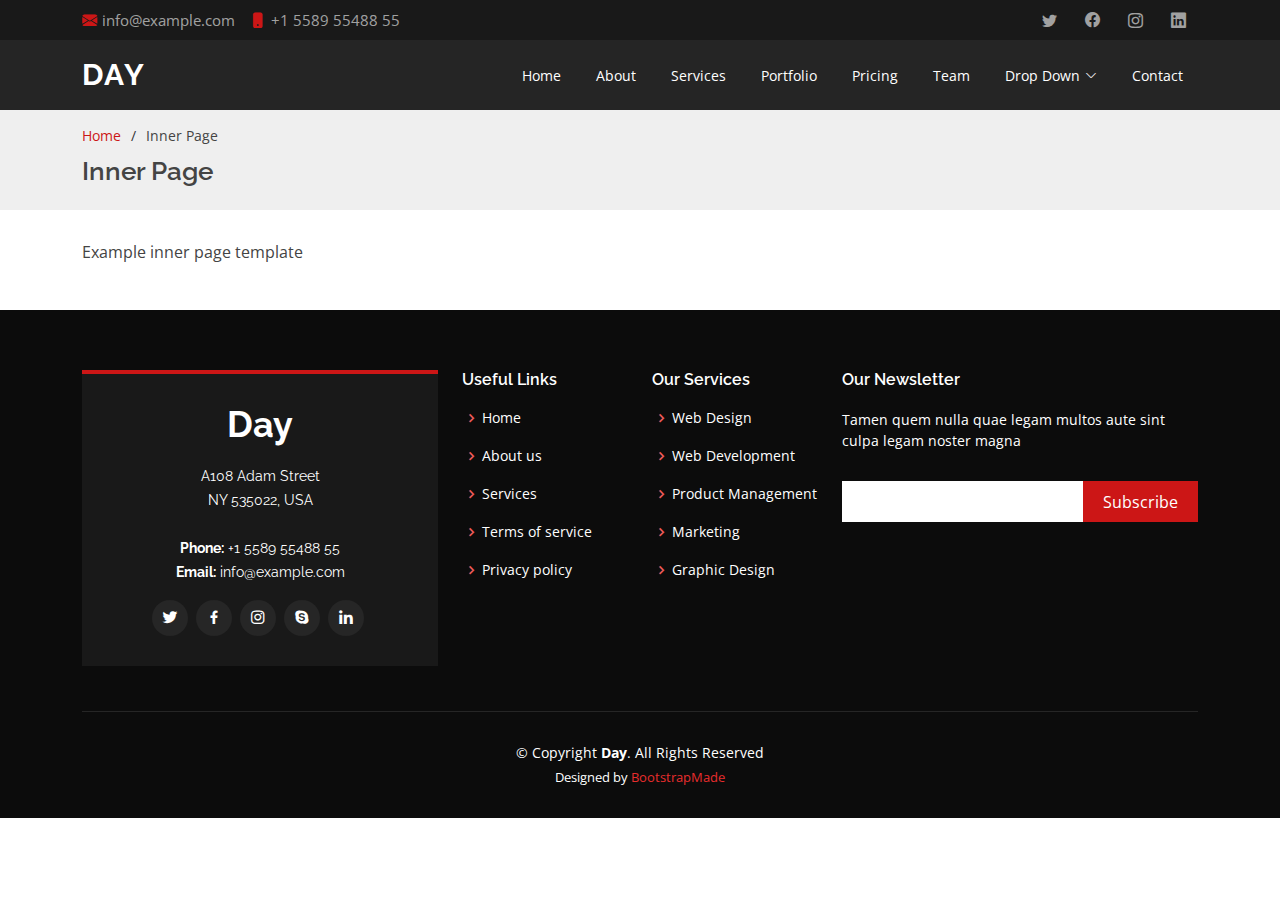
<file: inner-page.html>
<!DOCTYPE html>
<html lang="en">

<head>
  <meta charset="utf-8">
  <meta content="width=device-width, initial-scale=1.0" name="viewport">

  <title>Inner Page - Day Bootstrap Template</title>
  <meta content="" name="description">
  <meta content="" name="keywords">

  <!-- Favicons -->
  <link href="assets/img/favicon.png" rel="icon">
  <link href="assets/img/apple-touch-icon.png" rel="apple-touch-icon">

  <!-- Google Fonts -->
  <link href="https://fonts.googleapis.com/css?family=Open+Sans:300,300i,400,400i,600,600i,700,700i|Raleway:300,300i,400,400i,500,500i,600,600i,700,700i|Poppins:300,300i,400,400i,500,500i,600,600i,700,700i" rel="stylesheet">

  <!-- Vendor CSS Files -->
  <link href="assets/vendor/aos/aos.css" rel="stylesheet">
  <link href="assets/vendor/bootstrap/css/bootstrap.min.css" rel="stylesheet">
  <link href="assets/vendor/bootstrap-icons/bootstrap-icons.css" rel="stylesheet">
  <link href="assets/vendor/boxicons/css/boxicons.min.css" rel="stylesheet">
  <link href="assets/vendor/glightbox/css/glightbox.min.css" rel="stylesheet">
  <link href="assets/vendor/swiper/swiper-bundle.min.css" rel="stylesheet">

  <!-- Template Main CSS File -->
  <link href="assets/css/style.css" rel="stylesheet">

  <!-- =======================================================
  * Template Name: Day - v4.3.0
  * Template URL: https://bootstrapmade.com/day-multipurpose-html-template-for-free/
  * Author: BootstrapMade.com
  * License: https://bootstrapmade.com/license/
  ======================================================== -->
</head>

<body>

  <!-- ======= Top Bar ======= -->
  <section id="topbar" class="d-flex align-items-center">
    <div class="container d-flex justify-content-center justify-content-md-between">
      <div class="contact-info d-flex align-items-center">
        <i class="bi bi-envelope-fill"></i><a href="mailto:contact@example.com">info@example.com</a>
        <i class="bi bi-phone-fill phone-icon"></i> +1 5589 55488 55
      </div>
      <div class="social-links d-none d-md-block">
        <a href="#" class="twitter"><i class="bi bi-twitter"></i></a>
        <a href="#" class="facebook"><i class="bi bi-facebook"></i></a>
        <a href="#" class="instagram"><i class="bi bi-instagram"></i></a>
        <a href="#" class="linkedin"><i class="bi bi-linkedin"></i></i></a>
      </div>
    </div>
  </section>

  <!-- ======= Header ======= -->
  <header id="header" class="d-flex align-items-center">
    <div class="container d-flex align-items-center justify-content-between">

      <h1 class="logo"><a href="index.html">Day</a></h1>
      <!-- Uncomment below if you prefer to use an image logo -->
      <!-- <a href="index.html" class="logo"><img src="assets/img/logo.png" alt="" class="img-fluid"></a>-->

      <nav id="navbar" class="navbar">
        <ul>
          <li><a class="nav-link scrollto " href="#hero">Home</a></li>
          <li><a class="nav-link scrollto" href="#about">About</a></li>
          <li><a class="nav-link scrollto" href="#services">Services</a></li>
          <li><a class="nav-link scrollto " href="#portfolio">Portfolio</a></li>
          <li><a class="nav-link scrollto" href="#pricing">Pricing</a></li>
          <li><a class="nav-link scrollto" href="#team">Team</a></li>
          <li class="dropdown"><a href="#"><span>Drop Down</span> <i class="bi bi-chevron-down"></i></a>
            <ul>
              <li><a href="#">Drop Down 1</a></li>
              <li class="dropdown"><a href="#"><span>Deep Drop Down</span> <i class="bi bi-chevron-right"></i></a>
                <ul>
                  <li><a href="#">Deep Drop Down 1</a></li>
                  <li><a href="#">Deep Drop Down 2</a></li>
                  <li><a href="#">Deep Drop Down 3</a></li>
                  <li><a href="#">Deep Drop Down 4</a></li>
                  <li><a href="#">Deep Drop Down 5</a></li>
                </ul>
              </li>
              <li><a href="#">Drop Down 2</a></li>
              <li><a href="#">Drop Down 3</a></li>
              <li><a href="#">Drop Down 4</a></li>
            </ul>
          </li>
          <li><a class="nav-link scrollto" href="#contact">Contact</a></li>
        </ul>
        <i class="bi bi-list mobile-nav-toggle"></i>
      </nav><!-- .navbar -->

    </div>
  </header><!-- End Header -->

  <main id="main">

    <!-- ======= Breadcrumbs ======= -->
    <section id="breadcrumbs" class="breadcrumbs">
      <div class="container">

        <ol>
          <li><a href="index.html">Home</a></li>
          <li>Inner Page</li>
        </ol>
        <h2>Inner Page</h2>

      </div>
    </section><!-- End Breadcrumbs -->

    <section class="inner-page">
      <div class="container">
        <p>
          Example inner page template
        </p>
      </div>
    </section>

  </main><!-- End #main -->

  <!-- ======= Footer ======= -->
  <footer id="footer">
    <div class="footer-top">
      <div class="container">
        <div class="row">

          <div class="col-lg-4 col-md-6">
            <div class="footer-info">
              <h3>Day</h3>
              <p>
                A108 Adam Street <br>
                NY 535022, USA<br><br>
                <strong>Phone:</strong> +1 5589 55488 55<br>
                <strong>Email:</strong> info@example.com<br>
              </p>
              <div class="social-links mt-3">
                <a href="#" class="twitter"><i class="bx bxl-twitter"></i></a>
                <a href="#" class="facebook"><i class="bx bxl-facebook"></i></a>
                <a href="#" class="instagram"><i class="bx bxl-instagram"></i></a>
                <a href="#" class="google-plus"><i class="bx bxl-skype"></i></a>
                <a href="#" class="linkedin"><i class="bx bxl-linkedin"></i></a>
              </div>
            </div>
          </div>

          <div class="col-lg-2 col-md-6 footer-links">
            <h4>Useful Links</h4>
            <ul>
              <li><i class="bx bx-chevron-right"></i> <a href="#">Home</a></li>
              <li><i class="bx bx-chevron-right"></i> <a href="#">About us</a></li>
              <li><i class="bx bx-chevron-right"></i> <a href="#">Services</a></li>
              <li><i class="bx bx-chevron-right"></i> <a href="#">Terms of service</a></li>
              <li><i class="bx bx-chevron-right"></i> <a href="#">Privacy policy</a></li>
            </ul>
          </div>

          <div class="col-lg-2 col-md-6 footer-links">
            <h4>Our Services</h4>
            <ul>
              <li><i class="bx bx-chevron-right"></i> <a href="#">Web Design</a></li>
              <li><i class="bx bx-chevron-right"></i> <a href="#">Web Development</a></li>
              <li><i class="bx bx-chevron-right"></i> <a href="#">Product Management</a></li>
              <li><i class="bx bx-chevron-right"></i> <a href="#">Marketing</a></li>
              <li><i class="bx bx-chevron-right"></i> <a href="#">Graphic Design</a></li>
            </ul>
          </div>

          <div class="col-lg-4 col-md-6 footer-newsletter">
            <h4>Our Newsletter</h4>
            <p>Tamen quem nulla quae legam multos aute sint culpa legam noster magna</p>
            <form action="" method="post">
              <input type="email" name="email"><input type="submit" value="Subscribe">
            </form>

          </div>

        </div>
      </div>
    </div>

    <div class="container">
      <div class="copyright">
        &copy; Copyright <strong><span>Day</span></strong>. All Rights Reserved
      </div>
      <div class="credits">
        <!-- All the links in the footer should remain intact. -->
        <!-- You can delete the links only if you purchased the pro version. -->
        <!-- Licensing information: https://bootstrapmade.com/license/ -->
        <!-- Purchase the pro version with working PHP/AJAX contact form: https://bootstrapmade.com/day-multipurpose-html-template-for-free/ -->
        Designed by <a href="https://bootstrapmade.com/">BootstrapMade</a>
      </div>
    </div>
  </footer><!-- End Footer -->

  <a href="#" class="back-to-top d-flex align-items-center justify-content-center"><i class="bi bi-arrow-up-short"></i></a>
  <div id="preloader"></div>

  <!-- Vendor JS Files -->
  <script src="assets/vendor/aos/aos.js"></script>
  <script src="assets/vendor/bootstrap/js/bootstrap.bundle.min.js"></script>
  <script src="assets/vendor/glightbox/js/glightbox.min.js"></script>
  <script src="assets/vendor/isotope-layout/isotope.pkgd.min.js"></script>
  <script src="assets/vendor/php-email-form/validate.js"></script>
  <script src="assets/vendor/swiper/swiper-bundle.min.js"></script>

  <!-- Template Main JS File -->
  <script src="assets/js/main.js"></script>

</body>

</html>
</file>
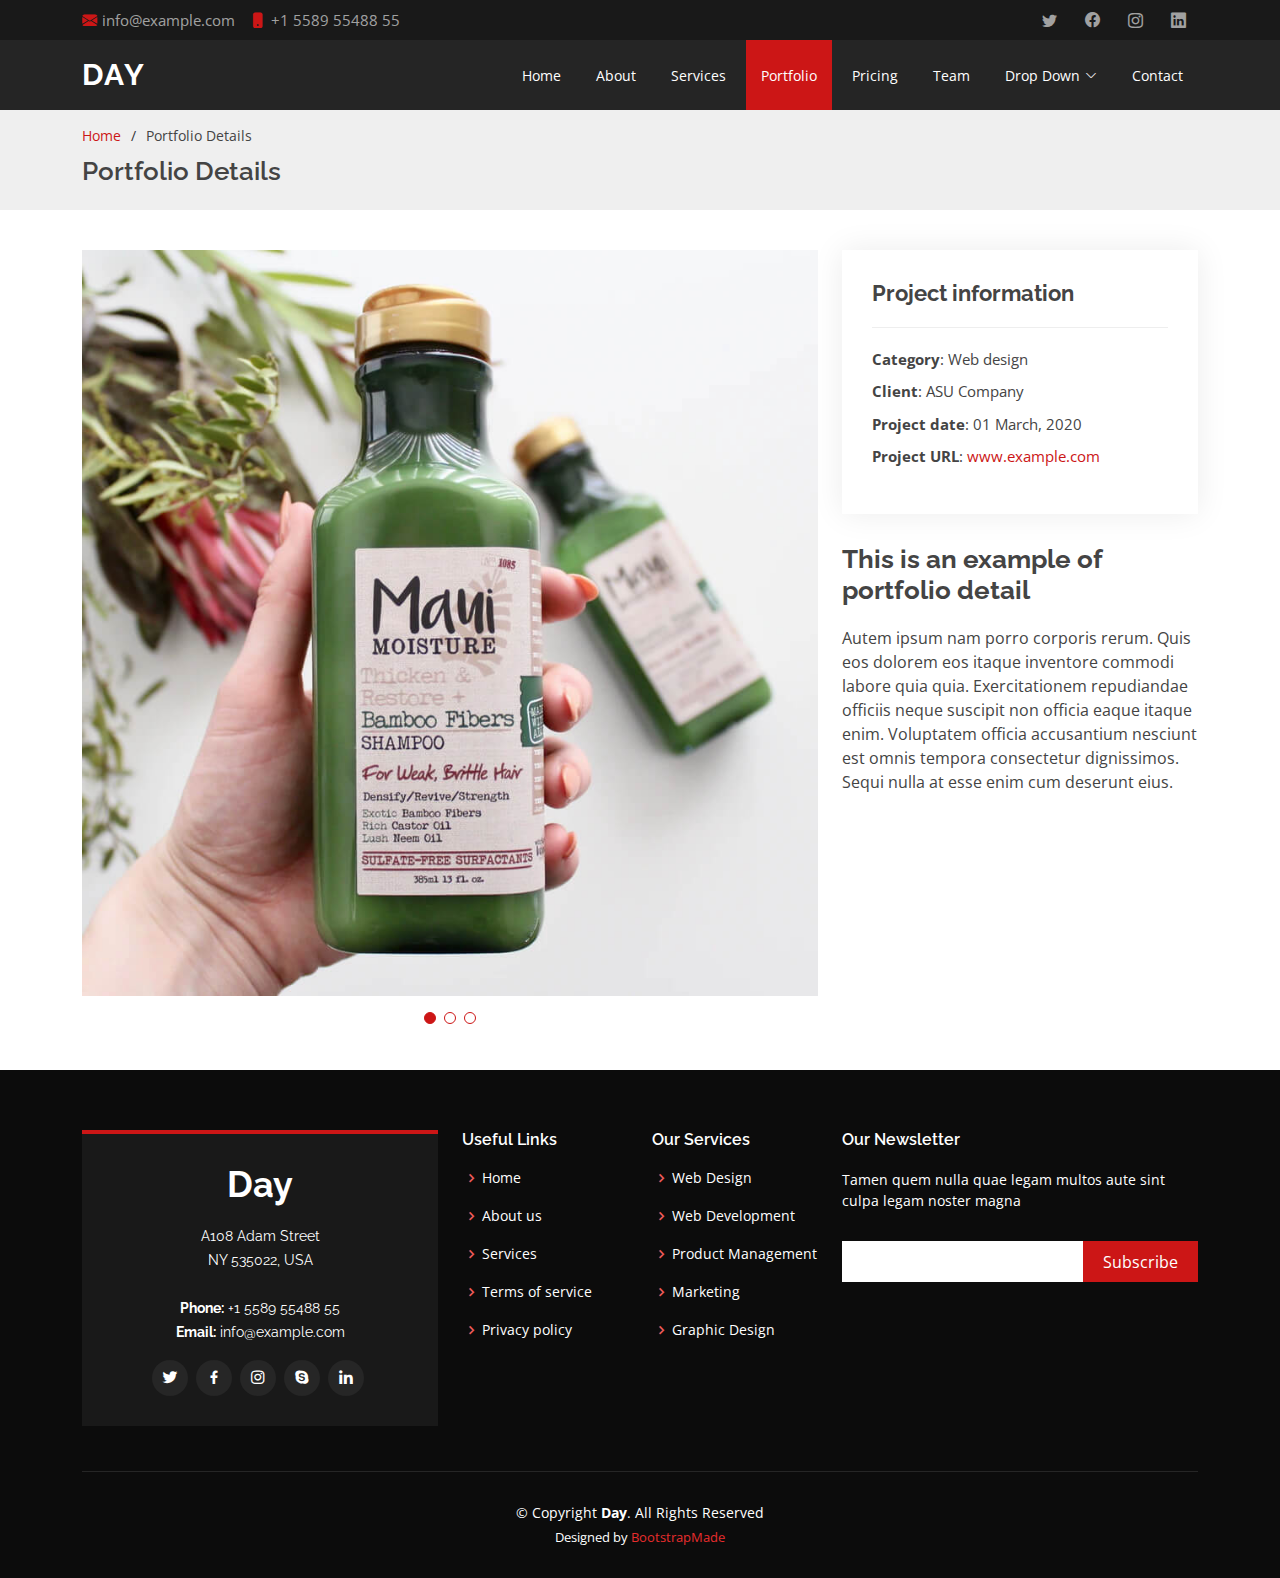
<file: portfolio-details.html>
<!DOCTYPE html>
<html lang="en">

<head>
  <meta charset="utf-8">
  <meta content="width=device-width, initial-scale=1.0" name="viewport">

  <title>Portfolio Details - Day Bootstrap Template</title>
  <meta content="" name="description">
  <meta content="" name="keywords">

  <!-- Favicons -->
  <link href="assets/img/favicon.png" rel="icon">
  <link href="assets/img/apple-touch-icon.png" rel="apple-touch-icon">

  <!-- Google Fonts -->
  <link href="https://fonts.googleapis.com/css?family=Open+Sans:300,300i,400,400i,600,600i,700,700i|Raleway:300,300i,400,400i,500,500i,600,600i,700,700i|Poppins:300,300i,400,400i,500,500i,600,600i,700,700i" rel="stylesheet">

  <!-- Vendor CSS Files -->
  <link href="assets/vendor/aos/aos.css" rel="stylesheet">
  <link href="assets/vendor/bootstrap/css/bootstrap.min.css" rel="stylesheet">
  <link href="assets/vendor/bootstrap-icons/bootstrap-icons.css" rel="stylesheet">
  <link href="assets/vendor/boxicons/css/boxicons.min.css" rel="stylesheet">
  <link href="assets/vendor/glightbox/css/glightbox.min.css" rel="stylesheet">
  <link href="assets/vendor/swiper/swiper-bundle.min.css" rel="stylesheet">

  <!-- Template Main CSS File -->
  <link href="assets/css/style.css" rel="stylesheet">

  <!-- =======================================================
  * Template Name: Day - v4.3.0
  * Template URL: https://bootstrapmade.com/day-multipurpose-html-template-for-free/
  * Author: BootstrapMade.com
  * License: https://bootstrapmade.com/license/
  ======================================================== -->
</head>

<body>

  <!-- ======= Top Bar ======= -->
  <section id="topbar" class="d-flex align-items-center">
    <div class="container d-flex justify-content-center justify-content-md-between">
      <div class="contact-info d-flex align-items-center">
        <i class="bi bi-envelope-fill"></i><a href="mailto:contact@example.com">info@example.com</a>
        <i class="bi bi-phone-fill phone-icon"></i> +1 5589 55488 55
      </div>
      <div class="social-links d-none d-md-block">
        <a href="#" class="twitter"><i class="bi bi-twitter"></i></a>
        <a href="#" class="facebook"><i class="bi bi-facebook"></i></a>
        <a href="#" class="instagram"><i class="bi bi-instagram"></i></a>
        <a href="#" class="linkedin"><i class="bi bi-linkedin"></i></i></a>
      </div>
    </div>
  </section>

  <!-- ======= Header ======= -->
  <header id="header" class="d-flex align-items-center">
    <div class="container d-flex align-items-center justify-content-between">

      <h1 class="logo"><a href="index.html">Day</a></h1>
      <!-- Uncomment below if you prefer to use an image logo -->
      <!-- <a href="index.html" class="logo"><img src="assets/img/logo.png" alt="" class="img-fluid"></a>-->

      <nav id="navbar" class="navbar">
        <ul>
          <li><a class="nav-link scrollto " href="#hero">Home</a></li>
          <li><a class="nav-link scrollto" href="#about">About</a></li>
          <li><a class="nav-link scrollto" href="#services">Services</a></li>
          <li><a class="nav-link scrollto active" href="#portfolio">Portfolio</a></li>
          <li><a class="nav-link scrollto" href="#pricing">Pricing</a></li>
          <li><a class="nav-link scrollto" href="#team">Team</a></li>
          <li class="dropdown"><a href="#"><span>Drop Down</span> <i class="bi bi-chevron-down"></i></a>
            <ul>
              <li><a href="#">Drop Down 1</a></li>
              <li class="dropdown"><a href="#"><span>Deep Drop Down</span> <i class="bi bi-chevron-right"></i></a>
                <ul>
                  <li><a href="#">Deep Drop Down 1</a></li>
                  <li><a href="#">Deep Drop Down 2</a></li>
                  <li><a href="#">Deep Drop Down 3</a></li>
                  <li><a href="#">Deep Drop Down 4</a></li>
                  <li><a href="#">Deep Drop Down 5</a></li>
                </ul>
              </li>
              <li><a href="#">Drop Down 2</a></li>
              <li><a href="#">Drop Down 3</a></li>
              <li><a href="#">Drop Down 4</a></li>
            </ul>
          </li>
          <li><a class="nav-link scrollto" href="#contact">Contact</a></li>
        </ul>
        <i class="bi bi-list mobile-nav-toggle"></i>
      </nav><!-- .navbar -->

    </div>
  </header><!-- End Header -->

  <main id="main">

    <!-- ======= Breadcrumbs ======= -->
    <section id="breadcrumbs" class="breadcrumbs">
      <div class="container">

        <ol>
          <li><a href="index.html">Home</a></li>
          <li>Portfolio Details</li>
        </ol>
        <h2>Portfolio Details</h2>

      </div>
    </section><!-- End Breadcrumbs -->

    <!-- ======= Portfolio Details Section ======= -->
    <section id="portfolio-details" class="portfolio-details">
      <div class="container">

        <div class="row gy-4">

          <div class="col-lg-8">
            <div class="portfolio-details-slider swiper-container">
              <div class="swiper-wrapper align-items-center">

                <div class="swiper-slide">
                  <img src="assets/img/portfolio/portfolio-1.jpg" alt="">
                </div>

                <div class="swiper-slide">
                  <img src="assets/img/portfolio/portfolio-2.jpg" alt="">
                </div>

                <div class="swiper-slide">
                  <img src="assets/img/portfolio/portfolio-3.jpg" alt="">
                </div>

              </div>
              <div class="swiper-pagination"></div>
            </div>
          </div>

          <div class="col-lg-4">
            <div class="portfolio-info">
              <h3>Project information</h3>
              <ul>
                <li><strong>Category</strong>: Web design</li>
                <li><strong>Client</strong>: ASU Company</li>
                <li><strong>Project date</strong>: 01 March, 2020</li>
                <li><strong>Project URL</strong>: <a href="#">www.example.com</a></li>
              </ul>
            </div>
            <div class="portfolio-description">
              <h2>This is an example of portfolio detail</h2>
              <p>
                Autem ipsum nam porro corporis rerum. Quis eos dolorem eos itaque inventore commodi labore quia quia. Exercitationem repudiandae officiis neque suscipit non officia eaque itaque enim. Voluptatem officia accusantium nesciunt est omnis tempora consectetur dignissimos. Sequi nulla at esse enim cum deserunt eius.
              </p>
            </div>
          </div>

        </div>

      </div>
    </section><!-- End Portfolio Details Section -->

  </main><!-- End #main -->

  <!-- ======= Footer ======= -->
  <footer id="footer">
    <div class="footer-top">
      <div class="container">
        <div class="row">

          <div class="col-lg-4 col-md-6">
            <div class="footer-info">
              <h3>Day</h3>
              <p>
                A108 Adam Street <br>
                NY 535022, USA<br><br>
                <strong>Phone:</strong> +1 5589 55488 55<br>
                <strong>Email:</strong> info@example.com<br>
              </p>
              <div class="social-links mt-3">
                <a href="#" class="twitter"><i class="bx bxl-twitter"></i></a>
                <a href="#" class="facebook"><i class="bx bxl-facebook"></i></a>
                <a href="#" class="instagram"><i class="bx bxl-instagram"></i></a>
                <a href="#" class="google-plus"><i class="bx bxl-skype"></i></a>
                <a href="#" class="linkedin"><i class="bx bxl-linkedin"></i></a>
              </div>
            </div>
          </div>

          <div class="col-lg-2 col-md-6 footer-links">
            <h4>Useful Links</h4>
            <ul>
              <li><i class="bx bx-chevron-right"></i> <a href="#">Home</a></li>
              <li><i class="bx bx-chevron-right"></i> <a href="#">About us</a></li>
              <li><i class="bx bx-chevron-right"></i> <a href="#">Services</a></li>
              <li><i class="bx bx-chevron-right"></i> <a href="#">Terms of service</a></li>
              <li><i class="bx bx-chevron-right"></i> <a href="#">Privacy policy</a></li>
            </ul>
          </div>

          <div class="col-lg-2 col-md-6 footer-links">
            <h4>Our Services</h4>
            <ul>
              <li><i class="bx bx-chevron-right"></i> <a href="#">Web Design</a></li>
              <li><i class="bx bx-chevron-right"></i> <a href="#">Web Development</a></li>
              <li><i class="bx bx-chevron-right"></i> <a href="#">Product Management</a></li>
              <li><i class="bx bx-chevron-right"></i> <a href="#">Marketing</a></li>
              <li><i class="bx bx-chevron-right"></i> <a href="#">Graphic Design</a></li>
            </ul>
          </div>

          <div class="col-lg-4 col-md-6 footer-newsletter">
            <h4>Our Newsletter</h4>
            <p>Tamen quem nulla quae legam multos aute sint culpa legam noster magna</p>
            <form action="" method="post">
              <input type="email" name="email"><input type="submit" value="Subscribe">
            </form>

          </div>

        </div>
      </div>
    </div>

    <div class="container">
      <div class="copyright">
        &copy; Copyright <strong><span>Day</span></strong>. All Rights Reserved
      </div>
      <div class="credits">
        <!-- All the links in the footer should remain intact. -->
        <!-- You can delete the links only if you purchased the pro version. -->
        <!-- Licensing information: https://bootstrapmade.com/license/ -->
        <!-- Purchase the pro version with working PHP/AJAX contact form: https://bootstrapmade.com/day-multipurpose-html-template-for-free/ -->
        Designed by <a href="https://bootstrapmade.com/">BootstrapMade</a>
      </div>
    </div>
  </footer><!-- End Footer -->

  <a href="#" class="back-to-top d-flex align-items-center justify-content-center"><i class="bi bi-arrow-up-short"></i></a>
  <div id="preloader"></div>

  <!-- Vendor JS Files -->
  <script src="assets/vendor/aos/aos.js"></script>
  <script src="assets/vendor/bootstrap/js/bootstrap.bundle.min.js"></script>
  <script src="assets/vendor/glightbox/js/glightbox.min.js"></script>
  <script src="assets/vendor/isotope-layout/isotope.pkgd.min.js"></script>
  <script src="assets/vendor/php-email-form/validate.js"></script>
  <script src="assets/vendor/swiper/swiper-bundle.min.js"></script>

  <!-- Template Main JS File -->
  <script src="assets/js/main.js"></script>

</body>

</html>
</file>
<file: assets/css/style.css>
/**
* Template Name: Day - v4.3.0
* Template URL: https://bootstrapmade.com/day-multipurpose-html-template-for-free/
* Author: BootstrapMade.com
* License: https://bootstrapmade.com/license/
*/

/*--------------------------------------------------------------
# General
--------------------------------------------------------------*/
body {
  font-family: "Open Sans", sans-serif;
  color: #444444;
}

a {
  color: #cc1616;
  text-decoration: none;
}

a:hover {
  color: #e82d2d;
  text-decoration: none;
}

h1, h2, h3, h4, h5, h6 {
  font-family: "Raleway", sans-serif;
}

/*--------------------------------------------------------------
# Back to top button
--------------------------------------------------------------*/
.back-to-top {
  position: fixed;
  visibility: hidden;
  opacity: 0;
  right: 15px;
  bottom: 15px;
  z-index: 996;
  background: #cc1616;
  width: 40px;
  height: 40px;
  transition: all 0.4s;
}

.back-to-top i {
  font-size: 28px;
  color: #fff;
  line-height: 0;
}

.back-to-top:hover {
  background: #e72323;
  color: #fff;
}

.back-to-top.active {
  visibility: visible;
  opacity: 1;
}

/*--------------------------------------------------------------
# Preloader
--------------------------------------------------------------*/
#preloader {
  position: fixed;
  top: 0;
  left: 0;
  right: 0;
  bottom: 0;
  z-index: 9999;
  overflow: hidden;
  background: #fff;
}

#preloader:before {
  content: "";
  position: fixed;
  top: calc(50% - 30px);
  left: calc(50% - 30px);
  border: 6px solid #cc1616;
  border-top-color: #efefef;
  border-radius: 50%;
  width: 60px;
  height: 60px;
  -webkit-animation: animate-preloader 1s linear infinite;
  animation: animate-preloader 1s linear infinite;
}

@-webkit-keyframes animate-preloader {
  0% {
    transform: rotate(0deg);
  }
  100% {
    transform: rotate(360deg);
  }
}

@keyframes animate-preloader {
  0% {
    transform: rotate(0deg);
  }
  100% {
    transform: rotate(360deg);
  }
}

/*--------------------------------------------------------------
# Disable aos animation delay on mobile devices
--------------------------------------------------------------*/
@media screen and (max-width: 768px) {
  [data-aos-delay] {
    transition-delay: 0 !important;
  }
}

/*--------------------------------------------------------------
# Top Bar
--------------------------------------------------------------*/
#topbar {
  background: #191919;
  font-size: 15px;
  height: 40px;
  padding: 0;
  color: rgba(255, 255, 255, 0.6);
}

#topbar .contact-info a {
  line-height: 0;
  color: rgba(255, 255, 255, 0.6);
  transition: 0.3s;
}

#topbar .contact-info a:hover {
  color: #fff;
}

#topbar .contact-info i {
  color: #cc1616;
  line-height: 0;
  margin-right: 5px;
}

#topbar .contact-info .phone-icon {
  margin-left: 15px;
}

#topbar .social-links a {
  color: rgba(255, 255, 255, 0.6);
  padding: 4px 12px;
  display: inline-block;
  line-height: 1px;
  transition: 0.3s;
}

#topbar .social-links a:hover {
  color: #fff;
}

/*--------------------------------------------------------------
# Header
--------------------------------------------------------------*/
#header {
  background: rgba(25, 25, 25, 0.95);
  transition: all 0.5s;
  z-index: 997;
  height: 70px;
}

#header.fixed-top {
  background: #191919;
}

#header .logo {
  font-size: 30px;
  margin: 0;
  padding: 0;
  line-height: 1;
  font-weight: 700;
  letter-spacing: 2px;
  text-transform: uppercase;
}

#header .logo a {
  color: #fff;
}

#header .logo img {
  max-height: 40px;
}

.scrolled-offset {
  margin-top: 70px;
}

/*--------------------------------------------------------------
# Navigation Menu
--------------------------------------------------------------*/
/**
* Desktop Navigation 
*/
.navbar {
  padding: 0;
}

.navbar ul {
  margin: 0;
  padding: 0;
  display: flex;
  list-style: none;
  align-items: center;
}

.navbar li {
  position: relative;
}

.navbar > ul > li {
  margin-left: 5px;
}

.navbar a, .navbar a:focus {
  display: flex;
  align-items: center;
  justify-content: space-between;
  padding: 25px 15px 24px 15px;
  font-size: 14px;
  color: #fff;
  white-space: nowrap;
  transition: 0.3s;
}

.navbar a i, .navbar a:focus i {
  font-size: 12px;
  line-height: 0;
  margin-left: 5px;
}

.navbar a:hover, .navbar .active, .navbar .active:focus, .navbar li:hover > a {
  background: #cc1616;
}

.navbar .dropdown ul {
  display: block;
  position: absolute;
  left: 0;
  top: calc(100% + 30px);
  margin: 0;
  padding: 10px 0;
  z-index: 99;
  opacity: 0;
  visibility: hidden;
  background: #fff;
  box-shadow: 0px 0px 30px rgba(127, 137, 161, 0.25);
  transition: 0.3s;
}

.navbar .dropdown ul li {
  min-width: 200px;
}

.navbar .dropdown ul a {
  padding: 10px 20px;
  color: #191919;
}

.navbar .dropdown ul a i {
  font-size: 12px;
}

.navbar .dropdown ul a:hover, .navbar .dropdown ul .active:hover, .navbar .dropdown ul li:hover > a {
  color: #fff;
}

.navbar .dropdown:hover > ul {
  opacity: 1;
  top: 100%;
  visibility: visible;
}

.navbar .dropdown .dropdown ul {
  top: 0;
  left: calc(100% - 30px);
  visibility: hidden;
}

.navbar .dropdown .dropdown:hover > ul {
  opacity: 1;
  top: 0;
  left: 100%;
  visibility: visible;
}

@media (max-width: 1366px) {
  .navbar .dropdown .dropdown ul {
    left: -90%;
  }
  .navbar .dropdown .dropdown:hover > ul {
    left: -100%;
  }
}

/**
* Mobile Navigation 
*/
.mobile-nav-toggle {
  color: #fff;
  font-size: 28px;
  cursor: pointer;
  display: none;
  line-height: 0;
  transition: 0.5s;
}

.mobile-nav-toggle.bi-x {
  color: #cc1616;
}

@media (max-width: 991px) {
  .mobile-nav-toggle {
    display: block;
  }
  .navbar ul {
    display: none;
  }
}

.navbar-mobile {
  position: fixed;
  overflow: hidden;
  top: 0;
  right: 0;
  left: 0;
  bottom: 0;
  background: rgba(0, 0, 0, 0.9);
  transition: 0.3s;
  z-index: 999;
}

.navbar-mobile .mobile-nav-toggle {
  position: absolute;
  top: 15px;
  right: 15px;
}

.navbar-mobile ul {
  display: block;
  position: absolute;
  top: 55px;
  right: 15px;
  bottom: 15px;
  left: 15px;
  padding: 10px 0;
  background-color: #fff;
  overflow-y: auto;
  transition: 0.3s;
}

.navbar-mobile a {
  padding: 10px 20px;
  font-size: 15px;
  color: #191919;
}

.navbar-mobile a:hover, .navbar-mobile .active, .navbar-mobile li:hover > a {
  color: #cc1616;
  background: none;
}

.navbar-mobile .getstarted {
  margin: 15px;
}

.navbar-mobile .dropdown ul {
  position: static;
  display: none;
  margin: 10px 20px;
  padding: 10px 0;
  z-index: 99;
  opacity: 1;
  visibility: visible;
  background: #fff;
  box-shadow: 0px 0px 30px rgba(127, 137, 161, 0.25);
}

.navbar-mobile .dropdown ul li {
  min-width: 200px;
}

.navbar-mobile .dropdown ul a {
  padding: 10px 20px;
}

.navbar-mobile .dropdown ul a i {
  font-size: 12px;
}

.navbar-mobile .dropdown ul a:hover, .navbar-mobile .dropdown ul .active:hover, .navbar-mobile .dropdown ul li:hover > a {
  color: #cc1616;
}

.navbar-mobile .dropdown > .dropdown-active {
  display: block;
}

/*--------------------------------------------------------------
# Hero Section
--------------------------------------------------------------*/
#hero {
  width: 100%;
  /*height: calc(100vh - 110px);*/
  /*background: url("../img/logo.png") center;
  background-size: 773px 350px;*/
  position: relative;
  color:white;
  background-color: #000000;
  background-repeat: no-repeat;
}

#hero:before {
  content: "";
  background: rgba(255, 255, 255,0);
  position: absolute;
  bottom: 0;
  top: 0;
  left: 0;
  right: 0;
}

#hero h1 {
  margin: 0 0 10px 0;
  font-size: 48px;
  font-weight: 700;
  line-height: 56px;
  text-transform: uppercase;
  color: #fff;
}

#hero h2 {
  color: #eee;
  margin-bottom: 30px;
  font-size: 24px;
}

#hero .btn-get-started {
  font-family: "Raleway", sans-serif;
  text-transform: uppercase;
  font-weight: 500;
  font-size: 14px;
  letter-spacing: 0.5px;
  display: inline-block;
  padding: 10px 28px;
  transition: 0.5s;
  border: 2px solid #fff;
  color: #fff;
}

#hero .btn-get-started:hover {
  background: #cc1616;
  border-color: #cc1616;
}

@media (min-width: 1024px) {
  #hero {
    background-attachment: fixed;
  }
}

@media (max-width: 768px) {
  #hero {
    text-align: center;
  }
  #hero .container {
    padding-top: 40px;
  }
  #hero h1 {
    font-size: 28px;
    line-height: 36px;
  }
  #hero h2 {
    font-size: 18px;
    line-height: 24px;
    margin-bottom: 30px;
  }
}

/*--------------------------------------------------------------
# Sections General
--------------------------------------------------------------*/

/*#about {
    width: 100%;
	height: auto;
    background: url(../img/Speaker-bg.jpg) center;
    background-size: cover;
    position: relative;
    color: white;
    background-repeat: no-repeat;
}*/
section {
  padding: 30px 0;
  overflow: hidden;
}

.section-title {
  text-align: center;
  padding: 60px 0;
  position: relative;
}

.section-title h2 {
  font-size: 32px;
  font-weight: 700;
  text-transform: uppercase;
  margin-bottom: 20px;
  padding-bottom: 0;
  color: #191919;
  position: relative;
  z-index: 2;
}

.section-title span {
  position: absolute;
  top: 30px;
  color: #fff;
  left: 0;
  right: 0;
  z-index: 1;
  font-weight: 700;
  font-size: 52px;
  text-transform: uppercase;
  line-height: 0;
}

.section-title p {
  margin-bottom: 0;
  position: relative;
  z-index: 2;
}

@media (max-width: 575px) {
  .section-title h2 {
    font-size: 28px;
    margin-bottom: 15px;
  }
  .section-title span {
    font-size: 38px;
  }
}

/*--------------------------------------------------------------
# About
--------------------------------------------------------------*/
.about .content h3 {
  font-weight: 600;
  font-size: 26px;
}

.about .content ul {
  list-style: none;
  padding: 0;
}

.about .content ul li {
  padding-bottom: 10px;
}

.about .content ul i {
  font-size: 20px;
  padding-right: 4px;
  color: #cc1616;
}

.about .content p:last-child {
  margin-bottom: 0;
}

/*--------------------------------------------------------------
# Why Us
--------------------------------------------------------------*/
#why-us
{
    width: 100%;
    /*height: calc(100vh - 110px);*/
    background: url(../img/Speaker1-bg.jpg) center;
    background-size: Cover;
    position: relative;
    color: white;
    /*background-color: #000000;*/
    background-repeat: no-repeat;
	}

.why-us {
  padding-top: 10px;
}

.why-us .box {
  padding: 50px 30px;
  box-shadow: 0px 2px 15px rgba(0, 0, 0, 0.1);
  transition: all ease-in-out 0.3s;
}

.why-us .box span {
  display: block;
  font-size: 28px;
  font-weight: 700;
  color: #ed5b5b;
}

.why-us .box h4 {
  font-size: 24px;
  font-weight: 600;
  padding: 0;
  margin: 20px 0;
  color: white;
}

.why-us .box p {
  color: white;
  font-size: 15px;
  margin: 0;
  padding: 0;
}

.why-us .box:hover {
  background: #cc1616;
  padding: 30px 30px 70px 30px;
  box-shadow: 10px 15px 30px rgba(0, 0, 0, 0.18);
}

.why-us .box:hover span, .why-us .box:hover h4, .why-us .box:hover p {
  color: #fff;
}

/*---------------------------------------------------------------
#slide gallery
----------------------------------------------------------------*/

/* Slideshow container */
.slideshow-container {
 /* max-width: 1200px;*/
  position: relative;
  margin: auto;
}

/* Next & previous buttons */
.prev, .next {
  cursor: pointer;
  position: absolute;
  top: 50%;
  width: auto;
  padding: 10px;
  margin-top: -22px;
  color: white;
  font-weight: bold;
  font-size: 45px;
  transition: 0.6s ease;
  border-radius: 0 3px 3px 0;
  user-select: none;
}

/* Position the "next button" to the right */
.next {
  right: 0;
  border-radius: 3px 0 0 3px;
}

/* On hover, add a black background color with a little bit see-through */
.prev:hover, .next:hover {
  background-color: rgba(0,0,0,0.8);
}

/* Caption text */
.text {
  color: #f2f2f2;
  font-size: 15px;
  padding: 8px 12px;
  position: absolute;
  bottom: 8px;
  width: 100%;
  text-align: center;
}

/* Number text (1/3 etc) */
.numbertext {
  color: #f2f2f2;
  font-size: 12px;
  padding: 8px 12px;
  position: absolute;
  top: 0;
}

/* The dots/bullets/indicators */
.dot {
  cursor: pointer;
  height: 15px;
  width: 15px;
  margin: 0 2px;
  background-color: #bbb;
  border-radius: 50%;
  display: inline-block;
  transition: background-color 0.6s ease;
}

.active, .dot:hover {
  background-color: #717171;
}

/* Fading animation */
.fade {
  -webkit-animation-name: fade;
  -webkit-animation-duration: 1.5s;
  animation-name: fade;
  animation-duration: 1.5s;
}

@-webkit-keyframes fade {
  from {opacity: .4} 
  to {opacity: 1}
}

@keyframes fade {
  from {opacity: .4} 
  to {opacity: 1}
}

/* On smaller screens, decrease text size */
@media only screen and (max-width: 300px) {
  .prev, .next,.text {font-size: 11px}
}

/*--------------------------------------------------------------
# Clients
--------------------------------------------------------------*/
.clients {
  background: #f2f2f2;
  padding: 15px 0;
  text-align: center;
}

.clients img {
  width: 50%;
  filter: grayscale(100);
  transition: all 0.4s ease-in-out;
  display: inline-block;
  padding: 15px 0;
}

.clients img:hover {
  filter: none;
  transform: scale(1.2);
}

@media (max-width: 768px) {
  .clients img {
    width: 40%;
  }
}

/*--------------------------------------------------------------
# Services
--------------------------------------------------------------*/
#services
{
	top:60px;
    width: 100%;
    /*height: calc(100vh - 110px);*/
    background: url(../img/projector-bg.jpg) center;
    background-size: Cover;
    position: relative;
    color: white;
    /*background-color: #000000;*/
    background-repeat: no-repeat;
	}

.services .icon-box {
  text-align: center;
/*padding: 30px 0px 30px 0px;
  transition: all ease-in-out 0.3s;
  box-shadow: inset 0 0 40px #000;
  border:1px solid #000;*/
  width:100%;
}

.services .icon-box .icon {
  margin: 0 auto;
  width: 70px;
  height: 70px;
  background: #cc1616;
  transition: all .3s ease-out 0s;
  display: flex;
  align-items: center;
  justify-content: center;
  margin-bottom: 20px;
  transform-style: preserve-3d;
}

.services .icon-box .icon i {
  color: #fff;
  font-size: 28px;
}

.services .icon-box .icon::before {
  position: absolute;
  content: '';
  left: -8px;
  top: -8px;
  height: 100%;
  width: 100%;
  /*background: #fce5e5;*/
  transition: all .3s ease-out 0s;
  transform: translateZ(-1px);
}

.services .icon-box h4 {
  font-weight: 700;
  margin-bottom: 15px;
  font-size: 24px;
}

.services .icon-box h6 a {
  color: #fff;
  font-weight: 800;
}

.services .icon-box p {
  line-height: 24px;
  font-size: 14px;
  margin-bottom: 0;
}

/*.services .icon-box:hover {
  background: #cc1616;
  border-color: #cc1616;
  padding: 70px 70px 90px 70px;
}

.services .icon-box:hover .icon {
  background: #fff;
}

.services .icon-box:hover .icon i {
  color: #cc1616;
}

.services .icon-box:hover .icon::before {
  background: #e82d2d;
}

.services .icon-box:hover h4 a, .services .icon-box:hover p {
  color: #fff;
}*/

/*--------------------------------------------------------------
# Cta
--------------------------------------------------------------*/
.cta {
  background: linear-gradient(rgba(2, 2, 2, 0.5), rgba(0, 0, 0, 0.5)), url("../img/cta-bg.jpg") fixed center center;
  background-size: cover;
  padding: 120px 0;
}

.cta h3 {
  color: #fff;
  font-size: 28px;
  font-weight: 700;
}

.cta p {
  color: #fff;
}

.cta .cta-btn {
  font-family: "Raleway", sans-serif;
  text-transform: uppercase;
  font-weight: 500;
  font-size: 14px;
  letter-spacing: 1px;
  display: inline-block;
  padding: 10px 28px;
  transition: 0.5s;
  margin-top: 10px;
  border: 2px solid #fff;
  color: #fff;
}

.cta .cta-btn:hover {
  background: #cc1616;
  border: 2px solid #cc1616;
}

/*--------------------------------------------------------------
# Portfolio
--------------------------------------------------------------*/

.portfolio #portfolio-flters {
  padding: 0;
  margin: 0 auto 25px auto;
  list-style: none;
  text-align: center;
  border-radius: 50px;
}

.portfolio #portfolio-flters li {
  cursor: pointer;
  display: inline-block;
  padding: 10px 15px;
  font-size: 15px;
  font-weight: 500;
  line-height: 1;
  text-transform: uppercase;
  color: #444444;
  margin-bottom: 5px;
  transition: all 0.3s ease-in-out;
  font-family: "Poppins", sans-serif;
}

.portfolio #portfolio-flters li:hover, .portfolio #portfolio-flters li.filter-active {
  color: #e82d2d;
}

.portfolio #portfolio-flters li:last-child {
  margin-right: 0;
}

.portfolio .portfolio-item {
  margin-bottom: 30px;
}

.portfolio .portfolio-item .portfolio-info {
  opacity: 0;
  position: absolute;
  left: 30px;
  right: 30px;
  bottom: 0;
  z-index: 3;
  transition: all ease-in-out 0.3s;
  background: rgba(255, 255, 255, 0.9);
  padding: 15px;
}

.portfolio .portfolio-item .portfolio-info h4 {
  font-size: 18px;
  color: #fff;
  font-weight: 600;
  color: #191919;
}

.portfolio .portfolio-item .portfolio-info p {
  color: #4c4c4c;
  font-size: 14px;
  margin-bottom: 0;
}

.portfolio .portfolio-item .portfolio-info .preview-link, .portfolio .portfolio-item .portfolio-info .details-link {
  position: absolute;
  right: 40px;
  font-size: 24px;
  top: calc(50% - 18px);
  color: #333333;
}

.portfolio .portfolio-item .portfolio-info .preview-link:hover, .portfolio .portfolio-item .portfolio-info .details-link:hover {
  color: #cc1616;
}

.portfolio .portfolio-item .portfolio-info .details-link {
  right: 10px;
}

.portfolio .portfolio-item .portfolio-links {
  opacity: 0;
  left: 0;
  right: 0;
  text-align: center;
  z-index: 3;
  position: absolute;
  transition: all ease-in-out 0.3s;
}

.portfolio .portfolio-item .portfolio-links a {
  color: #fff;
  margin: 0 2px;
  font-size: 28px;
  display: inline-block;
  transition: 0.3s;
}

.portfolio .portfolio-item .portfolio-links a:hover {
  color: #e82d2d;
}

.portfolio .portfolio-item:hover .portfolio-info {
  opacity: 1;
  bottom: 20px;
}

/*--------------------------------------------------------------
# Portfolio Details
--------------------------------------------------------------*/
.portfolio-details {
  padding-top: 40px;
}

.portfolio-details .portfolio-details-slider img {
  width: 100%;
}

.portfolio-details .portfolio-details-slider .swiper-pagination {
  margin-top: 20px;
  position: relative;
}

.portfolio-details .portfolio-details-slider .swiper-pagination .swiper-pagination-bullet {
  width: 12px;
  height: 12px;
  background-color: #fff;
  opacity: 1;
  border: 1px solid #cc1616;
}

.portfolio-details .portfolio-details-slider .swiper-pagination .swiper-pagination-bullet-active {
  background-color: #cc1616;
}

.portfolio-details .portfolio-info {
  padding: 30px;
  box-shadow: 0px 0 30px rgba(25, 25, 25, 0.08);
}

.portfolio-details .portfolio-info h3 {
  font-size: 22px;
  font-weight: 700;
  margin-bottom: 20px;
  padding-bottom: 20px;
  border-bottom: 1px solid #eee;
}

.portfolio-details .portfolio-info ul {
  list-style: none;
  padding: 0;
  font-size: 15px;
}

.portfolio-details .portfolio-info ul li + li {
  margin-top: 10px;
}

.portfolio-details .portfolio-description {
  padding-top: 30px;
}

.portfolio-details .portfolio-description h2 {
  font-size: 26px;
  font-weight: 700;
  margin-bottom: 20px;
}

.portfolio-details .portfolio-description p {
  padding: 0;
}

/*--------------------------------------------------------------
# Pricing
--------------------------------------------------------------*/
.pricing .box {
  padding: 20px;
  background: #f9f9f9;
  text-align: center;
  border-radius: 8px;
  position: relative;
  overflow: hidden;
}

.pricing .box h3 {
  font-weight: 400;
  padding: 15px;
  font-size: 18px;
  text-transform: uppercase;
  font-weight: 600;
  color: #191919;
}

.pricing .box h4 {
  font-size: 42px;
  color: #cc1616;
  font-weight: 500;
  font-family: "Open Sans", sans-serif;
  margin-bottom: 20px;
}

.pricing .box h4 sup {
  font-size: 20px;
  top: -15px;
  left: -3px;
}

.pricing .box h4 span {
  color: #bababa;
  font-size: 16px;
  font-weight: 300;
}

.pricing .box ul {
  padding: 0;
  list-style: none;
  color: #191919;
  text-align: center;
  line-height: 20px;
  font-size: 14px;
}

.pricing .box ul li {
  padding-bottom: 16px;
}

.pricing .box ul i {
  color: #cc1616;
  font-size: 18px;
  padding-right: 4px;
}

.pricing .box ul .na {
  color: #ccc;
  text-decoration: line-through;
}

.pricing .box .btn-wrap {
  padding: 15px;
  text-align: center;
}

.pricing .box .btn-buy {
  background: #cc1616;
  display: inline-block;
  padding: 10px 40px;
  color: #fff;
  transition: none;
  font-size: 14px;
  font-weight: 400;
  font-family: "Raleway", sans-serif;
  font-weight: 600;
  transition: 0.3s;
}

.pricing .box .btn-buy:hover {
  background: #e82d2d;
}

.pricing .featured {
  background: #cc1616;
  box-shadow: none;
  color: #fff;
}

.pricing .featured h3, .pricing .featured h4, .pricing .featured ul, .pricing .featured ul li, .pricing .featured ul .na {
  color: #fff;
}

.pricing .featured h4 span {
  color: rgba(255, 255, 255, 0.58);
}

.pricing .featured .btn-wrap {
  padding: 15px;
  text-align: center;
}

.pricing .featured .btn-buy {
  background: rgba(255, 255, 255, 0.2);
}

.pricing .featured .btn-buy:hover {
  background: #fff;
  color: #cc1616;
}

/*--------------------------------------------------------------
# Team
--------------------------------------------------------------*/
.team .member {
  text-align: center;
  margin-bottom: 20px;
  box-shadow: 0px 0px 12px 0px rgba(0, 0, 0, 0.1);
  padding: 30px 20px;
  background: #fff;
}

.team .member img {
  max-width: 60%;
  border-radius: 50%;
  margin: 0 0 30px 0;
}

.team .member h4 {
  font-weight: 700;
  margin-bottom: 2px;
  font-size: 18px;
}

.team .member span {
  font-style: italic;
  display: block;
  font-size: 13px;
}

.team .member p {
  padding-top: 10px;
  font-size: 14px;
  font-style: italic;
  color: #aaaaaa;
}

.team .member .social {
  margin-top: 15px;
}

.team .member .social a {
  color: #919191;
  transition: 0.3s;
}

.team .member .social a:hover {
  color: #cc1616;
}

.team .member .social i {
  font-size: 18px;
  margin: 0 2px;
}

/*--------------------------------------------------------------
# Contact
--------------------------------------------------------------*/


#contact
{
    width: 100%;
    /*height: calc(100vh - 110px);*/
    background: url(../img/map-image.png) center;
    background-size: Cover;
    position: relative;
    color: white;
    background-color: #000000;
    background-repeat: no-repeat;
	
	}
.contact .info-box {
  color: white;
  text-align: center;
  box-shadow: 0 0 30px rgba(214, 215, 216, 0.6);
  padding: 20px 0 30px 0;
}

.contact .info-box i {
  font-size: 32px;
  color: #cc1616;
  border-radius: 50%;
  padding: 8px;
  border: 2px dotted #f5a0a0;
}

.contact .info-box h3 {
  font-size: 20px;
  color: #777777;
  font-weight: 700;
  margin: 10px 0;
}

.contact .info-box p {
  padding: 0;
  line-height: 24px;
  font-size: 14px;
  margin-bottom: 0;
}

.contact .php-email-form {
  box-shadow: 0 0 30px rgba(214, 215, 216, 0.6);
  padding: 30px;
}

.contact .php-email-form .error-message {
  display: none;
  color: #fff;
  background: #ed3c0d;
  text-align: left;
  padding: 15px;
  font-weight: 600;
}

.contact .php-email-form .error-message br + br {
  margin-top: 25px;
}

.contact .php-email-form .sent-message {
  display: none;
  color: #fff;
  background: #18d26e;
  text-align: center;
  padding: 15px;
  font-weight: 600;
}

.contact .php-email-form .loading {
  display: none;
  background: #fff;
  text-align: center;
  padding: 15px;
}

.contact .php-email-form .loading:before {
  content: "";
  display: inline-block;
  border-radius: 50%;
  width: 24px;
  height: 24px;
  margin: 0 10px -6px 0;
  border: 3px solid #18d26e;
  border-top-color: #eee;
  -webkit-animation: animate-loading 1s linear infinite;
  animation: animate-loading 1s linear infinite;
}

.contact .php-email-form input, .contact .php-email-form textarea {
  border-radius: 0;
  box-shadow: none;
  font-size: 14px;
}

.contact .php-email-form input::focus, .contact .php-email-form textarea::focus {
  background-color: #cc1616;
}

.contact .php-email-form input {
  padding: 10px 15px;
}

.contact .php-email-form textarea {
  padding: 12px 15px;
}

.contact .php-email-form button[type="submit"] {
  background: #cc1616;
  border: 0;
  padding: 10px 24px;
  color: #fff;
  transition: 0.4s;
}

.contact .php-email-form button[type="submit"]:hover {
  background: #e82d2d;
}

@-webkit-keyframes animate-loading {
  0% {
    transform: rotate(0deg);
  }
  100% {
    transform: rotate(360deg);
  }
}

@keyframes animate-loading {
  0% {
    transform: rotate(0deg);
  }
  100% {
    transform: rotate(360deg);
  }
}

/*--------------------------------------------------------------
# Breadcrumbs
--------------------------------------------------------------*/
.breadcrumbs {
  padding: 15px 0;
  background: #efefef;
}

.breadcrumbs h2 {
  font-size: 26px;
  font-weight: 600;
}

.breadcrumbs ol {
  display: flex;
  flex-wrap: wrap;
  list-style: none;
  padding: 0 0 10px 0;
  margin: 0;
  font-size: 14px;
}

.breadcrumbs ol li + li {
  padding-left: 10px;
}

.breadcrumbs ol li + li::before {
  display: inline-block;
  padding-right: 10px;
  color: #333333;
  content: "/";
}

/*--------------------------------------------------------------
# Footer
--------------------------------------------------------------*/
#footer {
  background: #0c0c0c;
  padding: 0 0 30px 0;
  color: #fff;
  font-size: 14px;
}

#footer .footer-top {
  padding: 60px 0 30px 0;
}

#footer .footer-top .footer-info {
  margin-bottom: 15px;
  background: #191919;
  color: #fff;
  border-top: 4px solid #cc1616;
  text-align: center;
  padding: 30px 20px;
}

#footer .footer-top .footer-info h3 {
  font-size: 36px;
  margin: 0 0 20px 0;
  padding: 2px 0 2px 0;
  line-height: 1;
  font-weight: 700;
}

#footer .footer-top .footer-info p {
  font-size: 14px;
  line-height: 24px;
  margin-bottom: 0;
  font-family: "Raleway", sans-serif;
}

#footer .footer-top .social-links a {
  font-size: 18px;
  display: inline-block;
  background: #262626;
  color: #fff;
  line-height: 1;
  padding: 8px 0;
  margin-right: 4px;
  border-radius: 50%;
  text-align: center;
  width: 36px;
  height: 36px;
  transition: 0.3s;
}

#footer .footer-top .social-links a:hover {
  background: #cc1616;
  color: #fff;
  text-decoration: none;
}

#footer .footer-top h4 {
  font-size: 16px;
  font-weight: 600;
  color: #fff;
  position: relative;
  padding-bottom: 12px;
}

#footer .footer-top .footer-links {
  margin-bottom: 30px;
}

#footer .footer-top .footer-links ul {
  list-style: none;
  padding: 0;
  margin: 0;
}

#footer .footer-top .footer-links ul i {
  padding-right: 2px;
  color: #ed5b5b;
  font-size: 18px;
  line-height: 1;
}

#footer .footer-top .footer-links ul li {
  padding: 10px 0;
  display: flex;
  align-items: center;
}

#footer .footer-top .footer-links ul li:first-child {
  padding-top: 0;
}

#footer .footer-top .footer-links ul a {
  color: #fff;
  transition: 0.3s;
  display: inline-block;
  line-height: 1;
}

#footer .footer-top .footer-links ul a:hover {
  color: #eb4444;
}

#footer .footer-top .footer-newsletter form {
  margin-top: 30px;
  background: #fff;
  padding: 6px 10px;
  position: relative;
  border-radius: 4;
}

#footer .footer-top .footer-newsletter form input[type="email"] {
  border: 0;
  padding: 4px;
  width: calc(100% - 110px);
}

#footer .footer-top .footer-newsletter form input[type="submit"] {
  position: absolute;
  top: 0;
  right: 0;
  bottom: 0;
  border: 0;
  background: none;
  font-size: 16px;
  padding: 0 20px;
  background: #cc1616;
  color: #fff;
  transition: 0.3s;
  border-radius: 4;
}

#footer .footer-top .footer-newsletter form input[type="submit"]:hover {
  background: #e82d2d;
}

#footer .copyright {
  border-top: 1px solid #262626;
  text-align: center;
  padding-top: 30px;
}

#footer .credits {
  padding-top: 5px;
  text-align: center;
  font-size: 13px;
  color: #fff;
}

#footer .credits a {
  color: #e82d2d;
}

@media (max-width: 575px) {
  #footer .footer-top .footer-info {
    margin: -20px 0 30px 0;
  }
}

.ourserv li
{
list-style:none;
}
</file>
